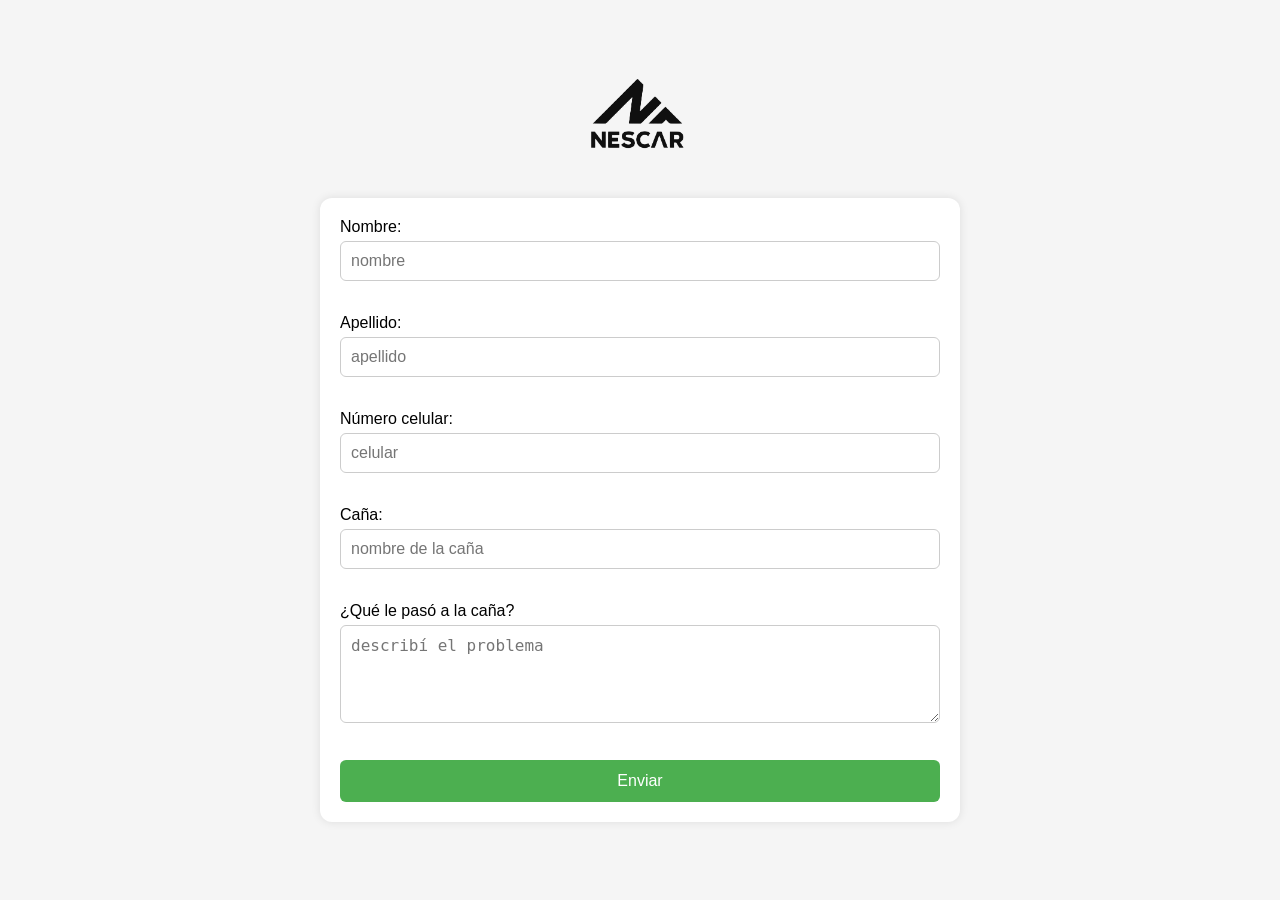
<file: index.html>
<!DOCTYPE html>
<html lang="es">
<head>
  <meta charset="UTF-8">
  <meta name="viewport" content="width=device-width, initial-scale=1.0">
  <title>Reparación de Cañas</title>
  <link rel="stylesheet" href="formulario.css">
</head>

<body>

    <section class="header">
        <img src="logoNescar.png" alt="logonescar" class="logo">
    </section>

  <section class="formularioCaña">
    <form id="formulario">
      <label for="nombre">
        Nombre:
        <input type="text" id="nombre" name="nombre" placeholder="nombre" required>
      </label> <br>
      
      <label for="apellido">
        Apellido:
        <input type="text" id="apellido" name="apellido" placeholder="apellido" required>
      </label> <br>
      
      <label for="numero">
        Número celular:
        <input type="tel" id="numero" name="celular" placeholder="celular" required>
      </label> <br>
      
      <label for="caña">
        Caña:
        <input type="text" id="caña" name="cana" placeholder="nombre de la caña" required>
      </label> <br>
      
      <label for="reparacion">
        ¿Qué le pasó a la caña?
        <textarea id="reparacion" name="reparacion" rows="4" cols="40" placeholder="describí el problema" required></textarea>
      </label> <br>

      <button type="submit">Enviar</button>
    </form>
  </section>

  <!-- Este es el enlace al archivo JavaScript externo -->
  <script src="formulario.js"></script>
</body>
</html>
</file>
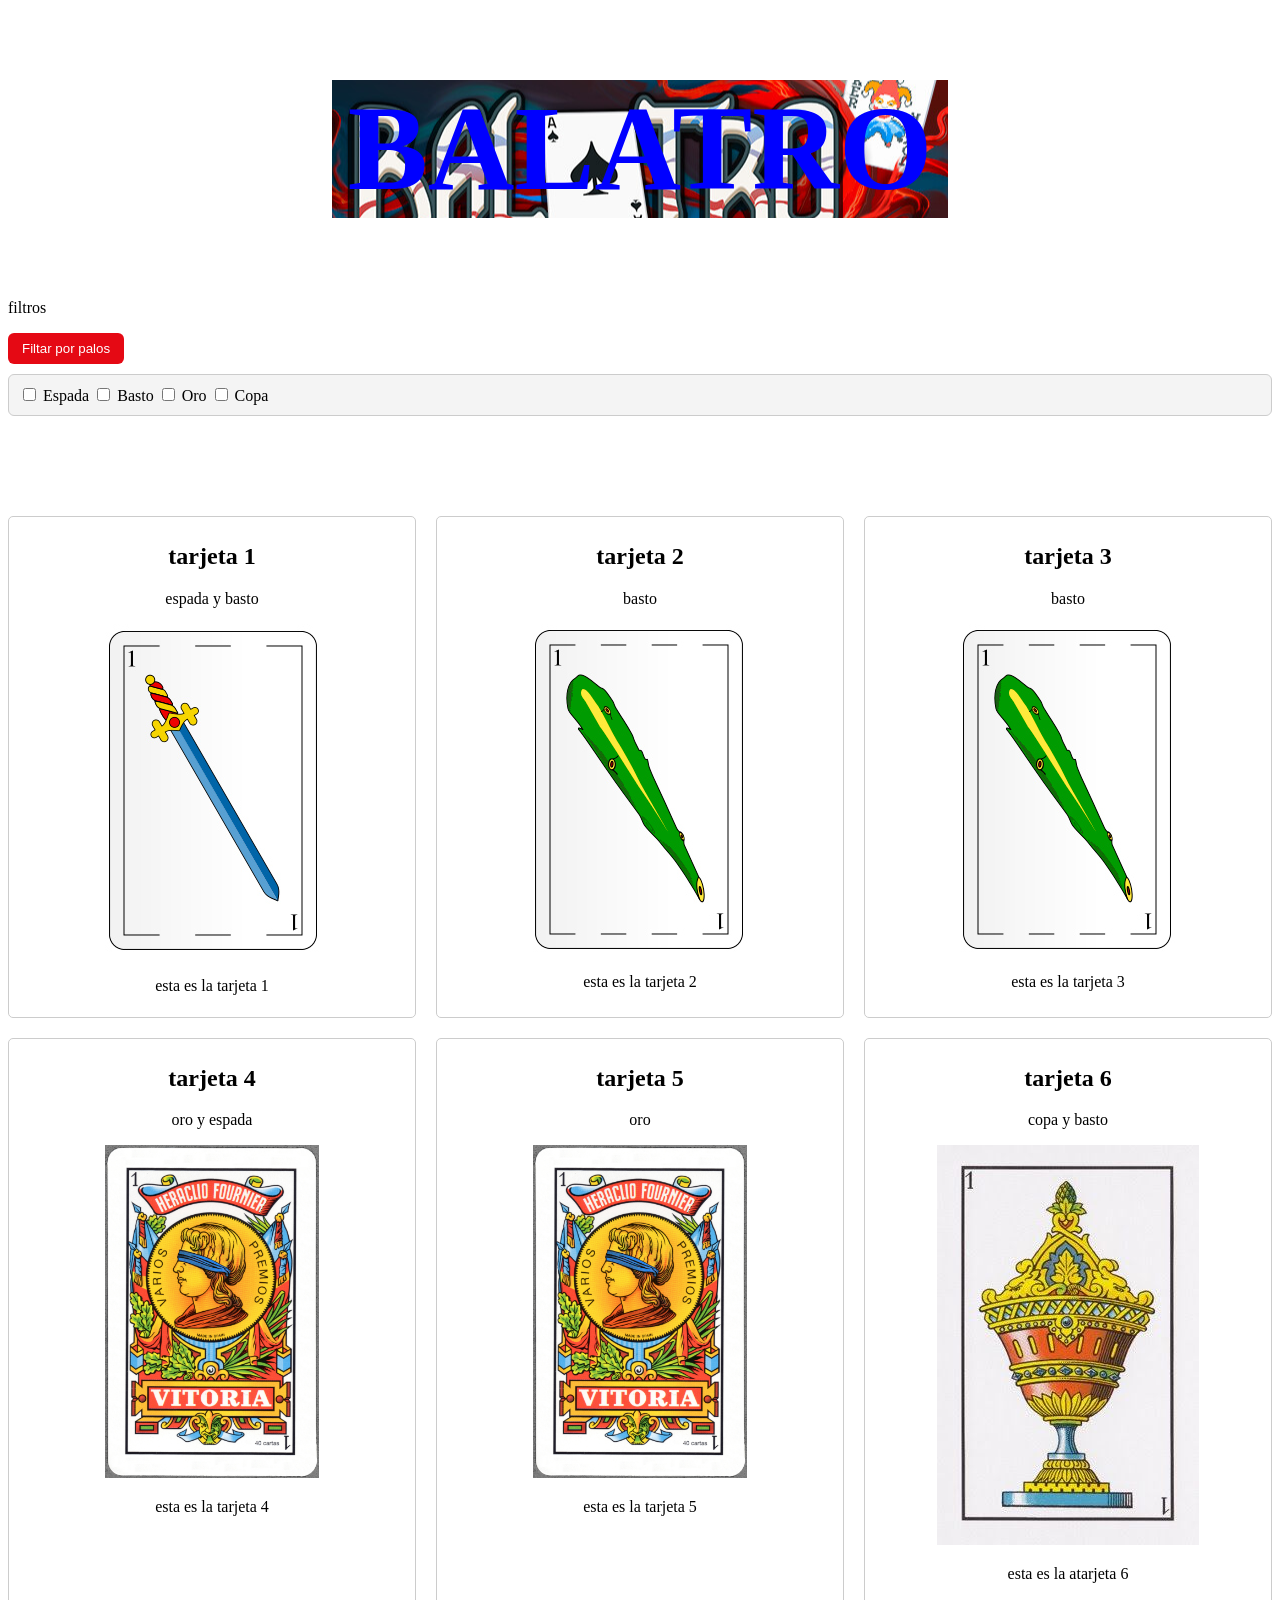
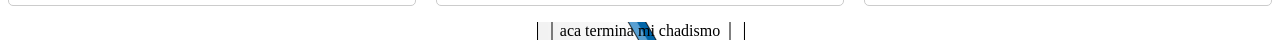
<file: taller 2/index.html>
<!DOCTYPE html>
<html lang="en">
<head>
    <meta charset="UTF-8">
    <meta name="viewport" content="width=device-width, initial-scale=1.0">
    <title>Document</title>

    <link rel="stylesheet" href="style.css">
</head>
<body>
    <header class="header">
        <h1 class="soy chad">BALATRO</h1>
    </header>


    <section class="filtros">
        <p>filtros</p>

        <button id="toggleFiltros">Filtar por palos</button>


        <form id="formFiltros" class="form-filtros">
            <label><input type="checkbox" value="espada"> Espada </label>
            <label><input type="checkbox" value="basto"> Basto </label>
            <label><input type="checkbox" value="oro"> Oro </label>
            <label><input type="checkbox" value="copa"> Copa </label>
        </form>
    </section>

    <section>
        <div class="contenedor-tarjetas">
            <div class="tarjeta" data-filtros="espada,basto">
                <h2>tarjeta 1</h2>
                <p>espada y basto</p>
                <img src="unoDeEspadas.jpg" alt="chad">
                <p>esta es la tarjeta 1</p>
            </div>

            <div class="tarjeta" data-filtros="basto">
                <h2>tarjeta 2</h2>
                <p>basto</p>
                <img src="unoDeBasto.jpg" alt="chad">
                <p>esta es la tarjeta 2</p>
            </div>            
            <div class="tarjeta" data-filtros="basto">
                <h2>tarjeta 3</h2>
                <p>basto</p>
                <img src="unoDeBasto.jpg" alt="chad">
                <p>esta es la tarjeta 3</p>
            </div>

            <div class="tarjeta" data-filtros="oro,espada">
                <h2>tarjeta 4</h2>
                <p>oro y espada</p>
                <img src="unoDeOro.jpg" alt="chad" class="unodeoro">
                <p>esta es la tarjeta 4</p>
            </div>

            <div class="tarjeta" data-filtros="oro">
                <h2>tarjeta 5</h2>
                <p>oro</p>
                <img src="unoDeOro.jpg" alt="chad" class="unodeoro">
                <p>esta es la tarjeta 5</p>
            </div>

            <div class="tarjeta" data-filtros="copa,basto">
                <h2>tarjeta 6</h2>
                <p>copa y basto</p>
                <img src="unoDeCopa.jpg" alt="chad">
                <p>esta es la atarjeta 6</p>
            </div>
        </div>
    </section>

    <footer>
        <p class="fondo">aca termina mi chadismo</p>
    </footer>

    <script src="sketc.js"></script>
</body>
</html>
</file>
<file: formulario.css>
body {
      font-family: Arial, sans-serif;
      padding: 20px;
      background-color: #f5f5f5;
    }

    .header {
  display: flex;
  align-items: center;
  justify-content: center;
  gap: 15px;
  padding: 10px 20px;

  color: white;
}

.logo {
  height: 150px;
  width: auto;
}



    .formularioCaña {
      max-width: 600px;
      margin: auto;
      background: white;
      padding: 20px;
      border-radius: 12px;
      box-shadow: 0 0 10px rgba(0,0,0,0.1);
    }

    form label {
      display: block;
      margin-bottom: 15px;
    }

    input, textarea {
      width: 100%;
      padding: 10px;
      margin-top: 5px;
      border-radius: 6px;
      border: 1px solid #ccc;
      font-size: 1rem;
      box-sizing: border-box;
    }

    button {
      background-color: #4CAF50;
      color: white;
      padding: 12px 20px;
      border: none;
      border-radius: 6px;
      cursor: pointer;
      font-size: 1rem;
      width: 100%;
    }

    button:hover {
      background-color: #45a049;
    }

    @media (max-width: 480px) {
      body {
        padding: 10px;
      }

      .formularioCaña {
        padding: 15px;
      }
    }
</file>
<file: taller 2/style.css>
.header {
    text-align: center;
    color: blue;
    font-size: 60px;
    background: url(balatro.jpg);
    background-repeat: no-repeat;
    background-position: center;
}

.form-filtros {
  margin-top: 10px;
  padding: 10px;
  background-color: #f4f4f4;
  border: 1px solid #ccc;
  border-radius: 6px;
  gap: 50px;
}

button#toggleFiltros {
  padding: 8px 14px;
  background-color: #e50914;
  color: white;
  border: none;
  border-radius: 6px;
  cursor: pointer;
}

.oculto {
  display: none;
}



.unodeoro {
    width: 214px;
    height: 333px;
}

.contenedor-tarjetas {
    margin-top: 100px;
    display: flex;
    flex-wrap: wrap;
    justify-content: space-around;
    gap: 20px;
}

.tarjeta{
    flex:  1 1 calc(33.333% - 40px);
    text-align: center;
    border: 1px solid #ccc;
    border-radius: 5px;
    padding: 6px;
    box-sizing: border-box;    
}

.fondo {
    text-align: center;
    background: url(unoDeEspadas.jpg);
    background-repeat: no-repeat;
    background-position: center;
    background-size: auto;
}
</file>
